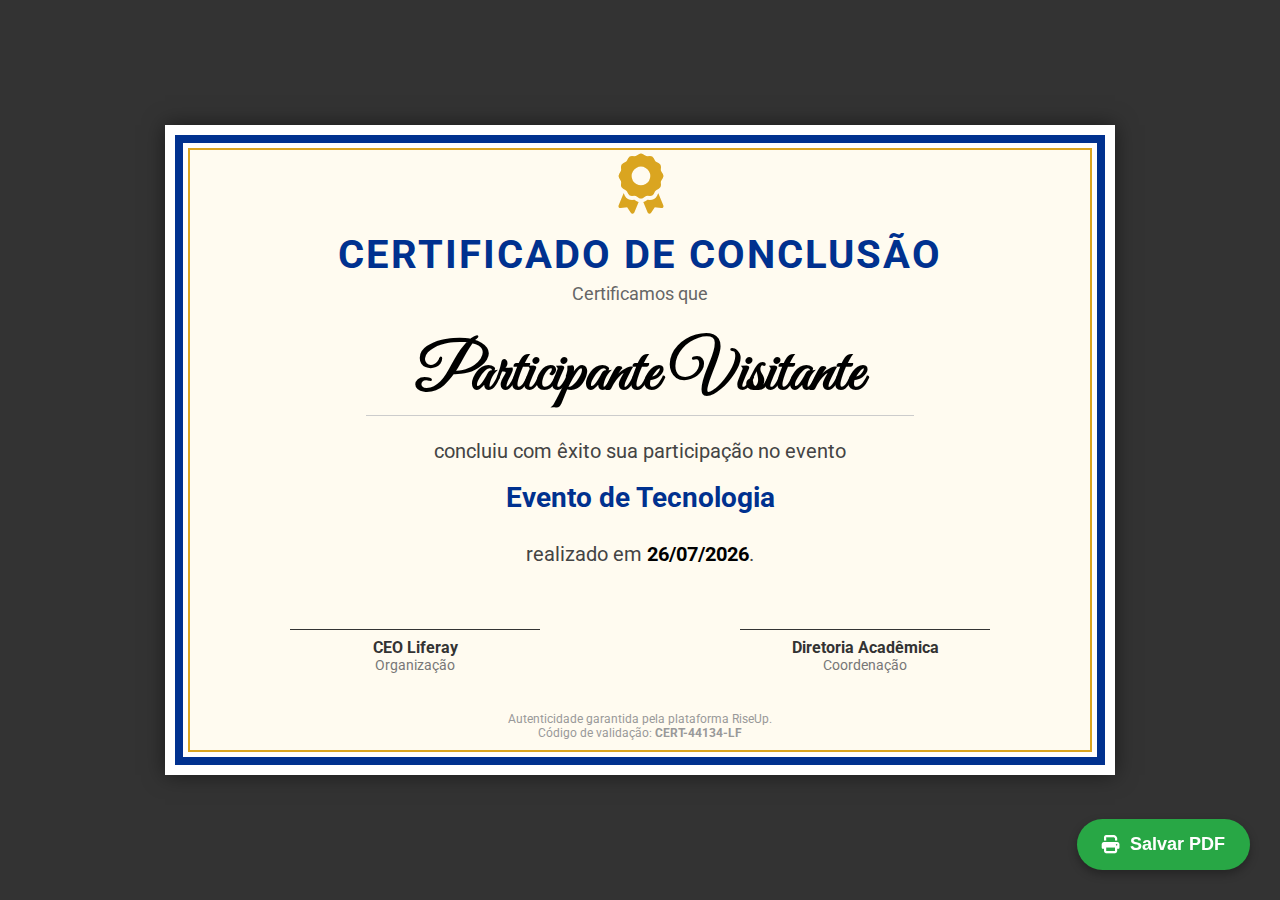
<file: certificado.html>
<!DOCTYPE html>
<html lang="pt-br">
<head>
    <meta charset="UTF-8">
    <meta name="viewport" content="width=device-width, initial-scale=1.0">
    <title>Certificado de Conclusão</title>
    
    <link rel="stylesheet" href="https://cdnjs.cloudflare.com/ajax/libs/font-awesome/6.4.0/css/all.min.css">
    <link href="https://fonts.googleapis.com/css2?family=Great+Vibes&family=Roboto:wght@400;700&display=swap" rel="stylesheet">

    <style>
        /* RESET BÁSICO */
        * { margin: 0; padding: 0; box-sizing: border-box; }

        body {
            background-color: #333333 !important; /* Fundo Cinza Escuro */
            font-family: 'Roboto', sans-serif;
            display: flex;
            justify-content: center;
            align-items: center;
            min-height: 100vh;
            padding: 20px;
        }

        /* PAPEL DO CERTIFICADO */
        .certificado-container {
            background-color: #ffffff !important; /* Papel Branco */
            width: 100%;
            max-width: 950px;
            height: 650px;
            padding: 10px;
            box-shadow: 0 0 20px rgba(0,0,0,0.5);
            position: relative;
            color: #333;
        }

        /* BORDA AZUL GROSSA */
        .borda-externa {
            border: 8px solid #00318f !important; /* Azul Liferay */
            height: 100%;
            padding: 5px;
        }

        /* BORDA DOURADA FINA */
        .borda-interna {
            border: 2px solid #daa520 !important; /* Dourado */
            height: 100%;
            display: flex;
            flex-direction: column;
            align-items: center;
            justify-content: center;
            text-align: center;
            background-color: #fffbf0; /* Fundo levemente creme */
        }

        /* ÍCONE DE MEDALHA */
        .icone-top {
            font-size: 60px;
            color: #daa520 !important; /* Cor Dourada */
            margin-bottom: 10px;
        }

        /* TÍTULO */
        h1 {
            font-size: 40px;
            text-transform: uppercase;
            color: #00318f !important; /* Azul Escuro */
            letter-spacing: 2px;
            margin-bottom: 5px;
        }

        .subtitulo {
            font-size: 18px;
            color: #666;
            margin-bottom: 20px;
        }

        /* NOME DO ALUNO (FONTE MANUSCRITA) */
        #cert-nome {
            font-family: 'Great Vibes', cursive;
            font-size: 65px;
            color: #000000 !important;
            margin: 10px 0;
            border-bottom: 1px solid #ccc;
            padding: 0 50px;
            display: inline-block;
        }

        .texto-corpo {
            font-size: 20px;
            color: #444;
            margin: 10px 0;
            line-height: 1.5;
        }

        #cert-evento {
            font-size: 28px;
            font-weight: bold;
            color: #00318f !important;
            margin: 5px 0 15px 0;
        }

        #cert-data {
            font-weight: bold;
            color: #000;
        }

        /* ASSINATURAS */
        .assinaturas {
            display: flex;
            justify-content: space-around;
            width: 100%;
            margin-top: 50px;
        }

        .assinatura-box {
            text-align: center;
            width: 250px;
        }

        .linha-assinatura {
            border-top: 1px solid #333;
            margin-bottom: 8px;
        }

        .cargo {
            font-size: 14px;
            color: #777;
        }

        /* RODAPÉ */
        .footer {
            margin-top: auto;
            font-size: 12px;
            color: #999;
            padding-bottom: 10px;
        }

        /* BOTÃO DE IMPRIMIR */
        .btn-imprimir {
            position: fixed;
            bottom: 30px;
            right: 30px;
            padding: 15px 25px;
            background-color: #28a745 !important; /* Verde */
            color: white !important;
            border: none;
            border-radius: 50px;
            font-size: 18px;
            font-weight: bold;
            cursor: pointer;
            box-shadow: 0 4px 10px rgba(0,0,0,0.3);
            display: flex;
            align-items: center;
            gap: 10px;
            z-index: 9999;
            transition: transform 0.2s;
        }

        .btn-imprimir:hover {
            transform: scale(1.05);
            background-color: #218838 !important;
        }

        /* IMPRESSÃO: Remove fundo e botão */
        @media print {
            body { background: none !important; padding: 0; }
            .certificado-container { box-shadow: none; width: 100%; height: 100%; max-width: none; }
            .btn-imprimir { display: none !important; }
            @page { size: landscape; margin: 0; }
        }
    </style>
</head>
<body>

    <div class="certificado-container">
        <div class="borda-externa">
            <div class="borda-interna">
                
                <div class="icone-top">
                    <i class="fas fa-award"></i>
                </div>

                <h1>Certificado de Conclusão</h1>
                <p class="subtitulo">Certificamos que</p>

                <h2 id="cert-nome">Carregando nome...</h2>

                <p class="texto-corpo">
                    concluiu com êxito sua participação no evento
                </p>

                <h3 id="cert-evento">Carregando evento...</h3>

                <p class="texto-corpo">
                    realizado em <span id="cert-data">--/--/----</span>.
                </p>

                <div class="assinaturas">
                    <div class="assinatura-box">
                        <div class="linha-assinatura"></div>
                        <p><strong>CEO Liferay</strong></p>
                        <p class="cargo">Organização</p>
                    </div>
                    <div class="assinatura-box">
                        <div class="linha-assinatura"></div>
                        <p><strong>Diretoria Acadêmica</strong></p>
                        <p class="cargo">Coordenação</p>
                    </div>
                </div>

                <div class="footer">
                    <p>Autenticidade garantida pela plataforma RiseUp.</p>
                    <p>Código de validação: <strong id="cert-codigo">...</strong></p>
                </div>

            </div>
        </div>
    </div>

    <button class="btn-imprimir" onclick="window.print()">
        <i class="fas fa-print"></i> Salvar PDF
    </button>

    <script>
        document.addEventListener("DOMContentLoaded", () => {
            // 1. Pega URL
            const params = new URLSearchParams(window.location.search);
            
            // 2. Pega dados (ou usa padrão se estiver vazio)
            const nome = decodeURIComponent(params.get("nome") || "Participante Visitante");
            const evento = decodeURIComponent(params.get("evento") || "Evento de Tecnologia");
            const data = decodeURIComponent(params.get("data") || new Date().toLocaleDateString('pt-BR'));

            // 3. Coloca na tela
            document.getElementById("cert-nome").textContent = nome;
            document.getElementById("cert-evento").textContent = evento;
            document.getElementById("cert-data").textContent = data;

            // 4. Código aleatório
            const cod = "CERT-" + Math.floor(Math.random() * 1000000) + "-LF";
            document.getElementById("cert-codigo").textContent = cod;

            // 5. Título da página
            document.title = "Certificado - " + nome;
        });
    </script>

</body>
</html>
</file>
